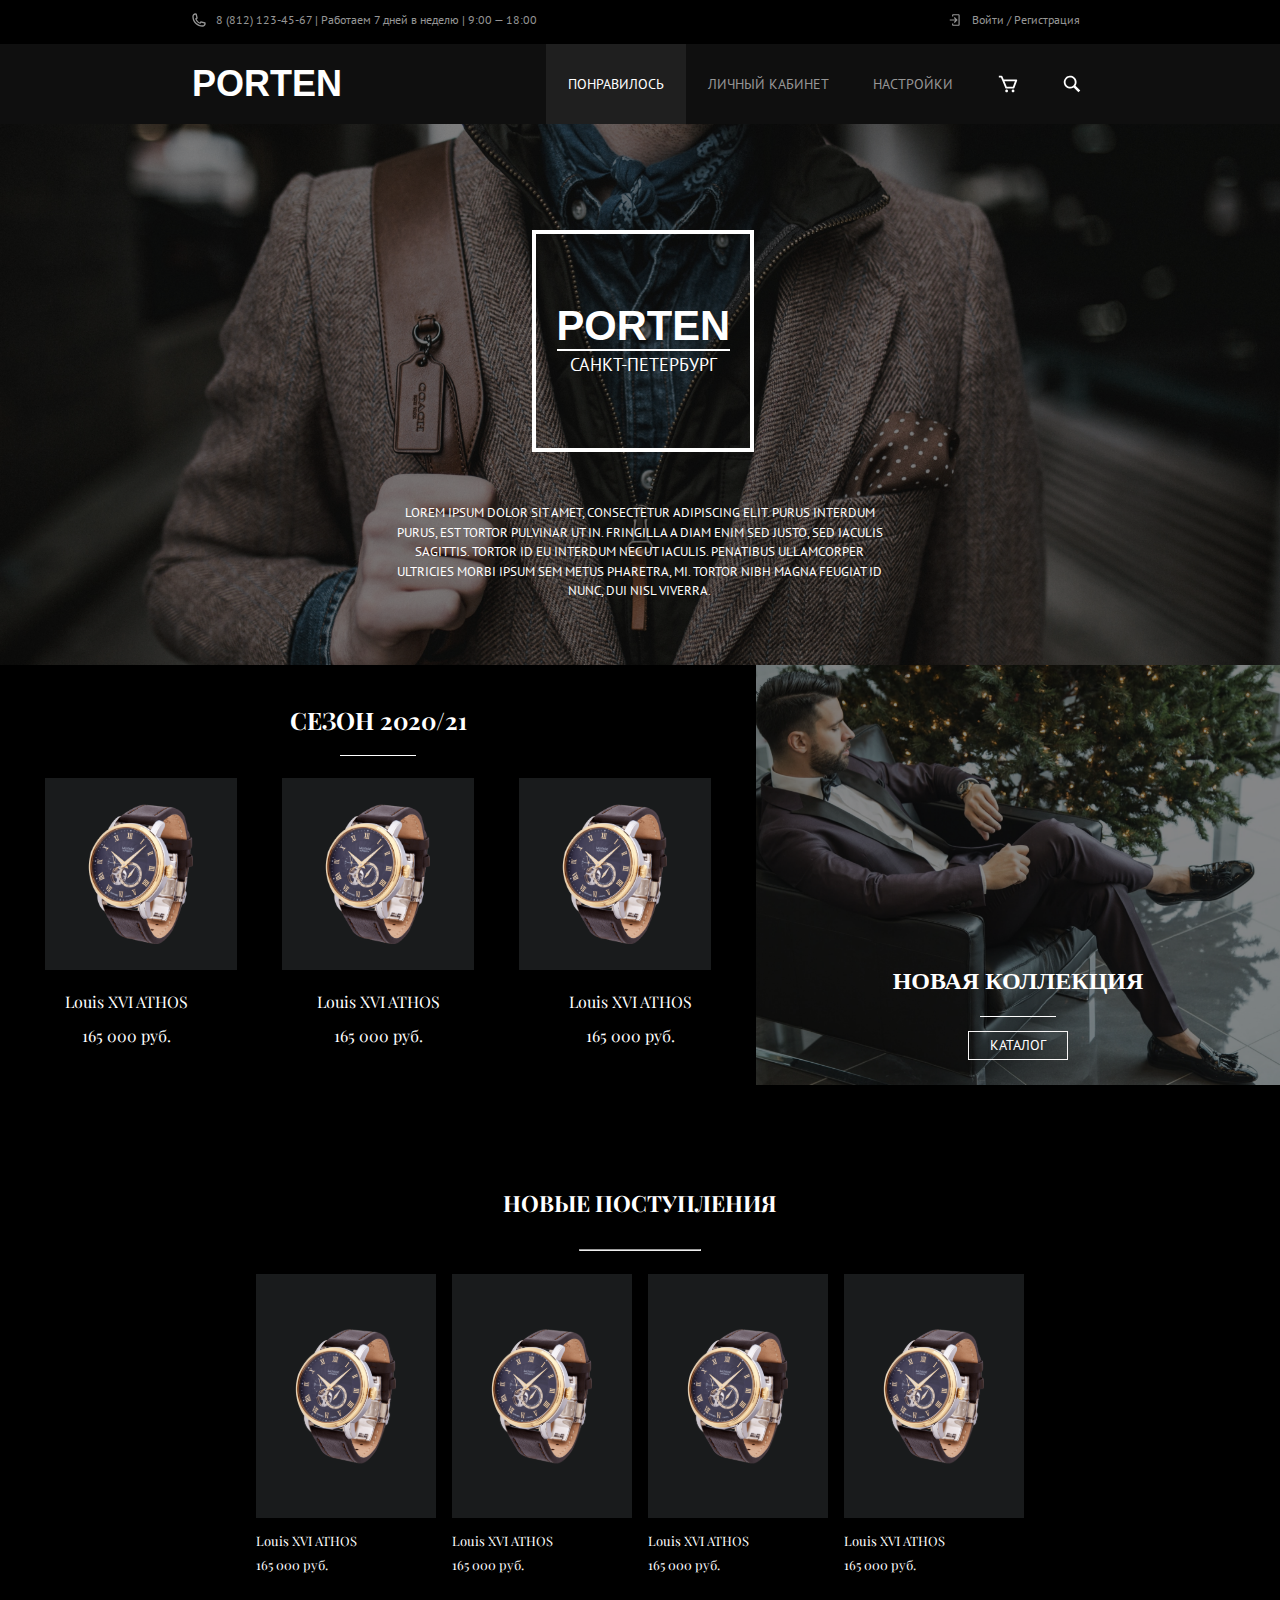
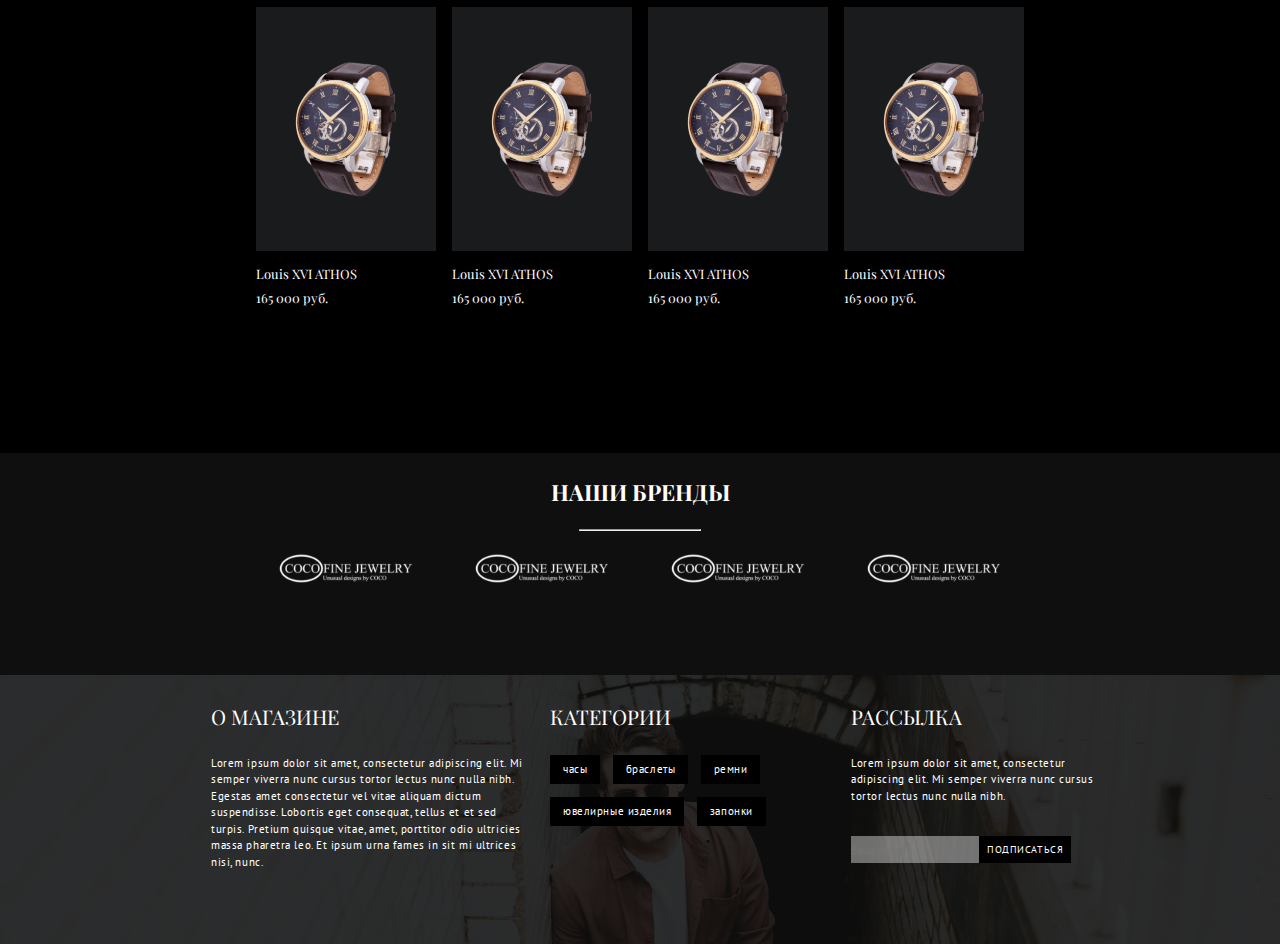
<file: project1/project_1/index.html>
<!DOCTYPE html>
<html lang="en">
<head>
    <meta charset="UTF-8">
    <meta http-equiv="X-UA-Compatible" content="IE=edge">
    <meta name="viewport" content="width=device-width, initial-scale=1.0">
    <link rel="stylesheet" href="assets/styles/normalize.css">
    <link rel="stylesheet" href="assets/styles/style.css">

    <!-- ШРИФТЫ -->
    <link href="https://fonts.googleapis.com/css2?family=DM+Sans:wght@400;700&family=IBM+Plex+Sans:wght@500&family=PT+Sans&display=swap" rel="stylesheet">
    <link href="https://fonts.cdnfonts.com/css/post-no-bills-jaffna" rel="stylesheet">
    <link href="https://fonts.googleapis.com/css2?family=Playfair+Display&display=swap" rel="stylesheet">
    <link rel="preconnect" href="https://fonts.googleapis.com">
    <link rel="preconnect" href="https://fonts.gstatic.com" crossorigin>
    <link href="https://fonts.googleapis.com/css2?family=Playfair+Display&display=swap" rel="stylesheet">
    <link rel="preconnect" href="https://fonts.googleapis.com">
    <link rel="preconnect" href="https://fonts.gstatic.com" crossorigin>
    <link href="https://fonts.googleapis.com/css2?family=PT+Sans&display=swap" rel="stylesheet">

    <title>Project_1</title>
</head>

<body>
    <header>
        <div class="blackpart">
            <div class="workhours">
                <img src="./assets/images/header/phone.svg" alt="phone">
                <p>8 (812) 123-45-67    |    Работаем 7 дней в неделю    |    9:00 — 18:00  </p> 
            </div>
            <div class="login">
                <img src="./assets/images/header/login.svg" alt="log in icon">
                <p>Войти / Регистрация</p>
            </div>
        </div>
        <div class="greypart">
            <div class="porten_header">
                PORTEN
            </div>
            <div class="header-menu">
                <div class="liked">
                    ПОНРАВИЛОСЬ
                </div>
                <div class="cabinet">
                    <div>ЛИЧНЫЙ</div>
                    <div>&nbspКАБИНЕТ</div>
                </div>
                <div class="settings">
                    НАСТРОЙКИ
                </div>
                <div class="carticon">
                    <img src="./assets/images/header//vectorcart.svg" alt="cart icon">
                </div>
                <div class="searchicon" id="searchicon">
                    <img src="./assets/images/header/vectorsearch.svg" alt="search icon">
                </div>
            </div>
        </div>
    </header>
    <main>
        <article class="article_1">
            <div class="background_part1">
                <div class="logo_part1">
                    <div class="porten_part1">PORTEN</div> 
                    <div class="spb_part1">САНКТ-ПЕТЕРБУРГ</div>
                </div>
                <div class="text_part1"></div>
                <div class="text_part1">
                    Lorem ipsum dolor sit amet, consectetur adipiscing elit. Purus interdum purus, est tortor pulvinar ut in. Fringilla a diam enim sed justo, sed iaculis sagittis. Tortor id eu interdum nec ut iaculis. Penatibus ullamcorper ultricies morbi ipsum sem metus pharetra, mi. Tortor nibh magna feugiat id nunc, dui nisl viverra.
                </div>
                <div class="text_part1"></div>
            </div>
        </article>

        <article class="article_2">
            <div class="part2_left">
                <h2 class="title_part2">СЕЗОН 2020/21</h2>
                <img class="line_part2_left"
                src="./assets\images\article_2\Line 2.png" alt="watch">
                <div class="container_images_part2">
                    <img class="watch_part2" src="./assets/images/article_2/620501.png" alt="watch" width="150px">
                    <img class="watch_part2" src="./assets/images/article_2/620501.png" alt="watch" width="150px">
                    <img class="watch_part2" src="./assets/images/article_2/620501.png" alt="watch" width="150px">
                </div>
                <div class="names_part2">
                    <span>Louis XVI ATHOS</span>
                    <span>Louis XVI ATHOS</span>
                    <span>Louis XVI ATHOS</span>
                </div>
                <div class="names_part2">
                    <p>165 000 руб.</p>
                    <p>165 000 руб.</p>
                    <p>165 000 руб.</p>
                </div>
            </div>
            <div class="part2_right">
                <h2 class="new_collection">НОВАЯ КОЛЛЕКЦИЯ</h2>
                <img class="line_part2" src="./assets\images\article_2\Line 2.png" alt="line">
                <button class="catalogue">КАТАЛОГ</button>
                
            </div>
        </article>

        <article class="article_3">
            
        </article>
        <article class="article_4">
            <h2 class="fresh_supplies">НОВЫЕ ПОСТУПЛЕНИЯ</h2>
            <hr class="part4_underline">
            <div class="part4_pics piece1"><img src="./assets/images/article_4/newwatch.svg" alt="newwatch1"></div>
            <div class="part4_pics piece2"><img src="./assets/images/article_4/newwatch.svg" alt="newwatch2"></div>
            <div class="part4_pics piece3"><img src="./assets/images/article_4/newwatch.svg" alt="newwatch3"></div>
            <div class="part4_pics piece4"><img src="./assets/images/article_4/newwatch.svg" alt="newwatch4"></div>
            <div class="part4_names 1">
            <div class="part4_names name1">Louis XVI ATHOS</div>
            <div class="part4_names price1">165 000 руб.</div>
            </div>
            <div class="part4_names 2">
                <div class="part4_names name2">Louis XVI ATHOS</div>
                <div class="part4_names price2">165 000 руб.</div>
            </div>
            <div class="part4_names 3">
                <div class="part4_names name3">Louis XVI ATHOS</div>
                <div class="part4_names price3">165 000 руб.</div>
            </div>
            <div class="part4_names 4">
                <div class="part4_names name4">Louis XVI ATHOS</div>
                <div class="part4_names price4">165 000 руб.</div>
            </div>
            <div class="part4_pics piece5"><img src="./assets/images/article_4/newwatch.svg" alt="newwatch5"></div>
            <div class="part4_pics piece6"><img src="./assets/images/article_4/newwatch.svg" alt="newwatch6"></div>
            <div class="part4_pics piece7"><img src="./assets/images/article_4/newwatch.svg" alt="newwatch7"></div>
            <div class="part4_pics piece8"><img src="./assets/images/article_4/newwatch.svg" alt="newwatch8"></div>
            <div class="part4_names 5">
                <div class="part4_names name5">Louis XVI ATHOS</div>
                <div class="part4_names price5">165 000 руб.</div>
            </div>
            <div class="part4_names 6">
                <div class="part4_names name6">Louis XVI ATHOS</div>
                <div class="part4_names price6">165 000 руб.</div>
            </div>
            <div class="part4_names 7">
                <div class="part4_names name7">Louis XVI ATHOS</div>
                <div class="part4_names price7">165 000 руб.</div>
            </div>
            <div class="part4_names 8">
                <div class="part4_names name8">Louis XVI ATHOS</div>
                <div class="part4_names price8">165 000 руб.</div>
            </div>
        </article>
        <article class="article_5">
            <h2 class="our_brands">НАШИ БРЕНДЫ</h2>
            <hr class="part5_underline">
            <div class="part5_pics piece1"><img src="./assets/images/article_4/brand.svg" alt="brand1" width="140px"></div>
            <div class="part5_pics piece2"><img src="./assets/images/article_4/brand.svg" alt="brand2" width="140px"></div>
            <div class="part5_pics piece3"><img src="./assets/images/article_4/brand.svg" alt="brand3" width="140px"></div>
            <div class="part5_pics piece4"><img src="./assets/images/article_4/brand.svg" alt="brand4" width="140px"></div>
            
        </article>
    </main>
    <footer class="footer">
        <div class="footer_space1"></div>
        <div class="about_footer footer1">О МАГАЗИНЕ</div>
        <div class="category_footer footer2">КАТЕГОРИИ</div>
        <div class="mail_footer footer3">РАССЫЛКА</div>
        <div class="footer_space2"></div>
        <div class="footer_space3"></div>
        <div class="about_footer_text footer4">Lorem ipsum dolor sit amet, consectetur adipiscing elit. Mi semper viverra nunc cursus tortor lectus nunc nulla nibh. Egestas amet consectetur vel vitae aliquam dictum suspendisse. Lobortis eget consequat, tellus et et sed turpis. Pretium quisque vitae, amet, porttitor odio ultricies massa pharetra leo. Et ipsum urna fames in sit mi ultrices nisi, nunc.</div>
        <div class="category_footer_items footer5">
            <div class="footer5 item1">часы</div>
            <div class="footer5 item2">браслеты</div>
            <div class="footer5 item3">ремни</div>
            <div class="footer5 item4">ювелирные изделия</div>
            <div class="footer5 item5">запонки</div>
        </div>
        <div class="mail_footer_content footer6">
            <div class="mail_footer_text">Lorem ipsum dolor sit amet, consectetur adipiscing elit. Mi semper viverra nunc cursus tortor lectus nunc nulla nibh.</div>
            <div class="subscribe">
                <input type="text" placeholder="Ваша почта" class="mail_footer_form">
                <input type="submit" value="ПОДПИСАТЬСЯ" class="subscribe_button"></input>
                <!-- <div class="subscribe_button">ПОДПИСАТЬСЯ</div> -->
            </div>
        </div>
        <div class="footer_space4"></div>
    </footer>
</body>

</html>
</file>
<file: project1/project_1/assets/styles/style.css>
/*HEADER*/
.blackpart {
    background-color: black;
    height: 44px;
    display: flex;
    justify-content: space-between;
    align-items: baseline;
}

.workhours {
    margin-left: 15vw;
    width: 370px;

    display: flex;
    gap: 10px;

    color: #969696;
    font-family: 'PT Sans', sans-serif;
    font-style: normal;
    font-weight: 400;
    font-size: 12px;
    line-height: 16px;
}

.login {
    width: 140px;
    margin-right: 15vw;

    display: flex;
    gap: 10px;

    color: #969696;
    font-family: 'PT Sans', sans-serif;
    font-style: normal;
    font-weight: 400;
    font-size: 12px;
    line-height: 16px;
}

.greypart {
    background-color: #0F0F0F;
    height: 80px;
    display: flex;
    justify-content: space-between;
    align-items: center;
    gap: 18vw;
}

.porten_header {
    margin-left: 15vw;

    color: white;
    font-family: 'Post No Bills Jaffna', sans-serif;
    font-style: normal;
    font-weight: 700;
    font-size: 36px;
    line-height: 54px;
}

.liked {
    background-color: #1F1F1F;
    color: white;
    border: none;
}

.cabinet,
.settings {
    color: #969696;
}

.carticon,
.searchicon {
    color: white;
}

.liked,
.cabinet,
.settings,
.carticon {
    padding: 22px;

    display: flex;
    align-items: center;

    font-family: 'PT Sans', sans-serif;
    font-style: normal;
    font-weight: 400;
    font-size: 14px;
    line-height: 18px;
    text-transform: uppercase;
}

.searchicon {
    padding-bottom: 22px;
    padding-top: 22px;
    padding-left: 22px;
    padding-right: 10px;

    display: flex;
    align-items: center;

    font-family: 'PT Sans', sans-serif;
    font-style: normal;
    font-weight: 400;
    font-size: 14px;
    line-height: 18px;
    text-transform: uppercase;
}

.header-menu {
    margin-right: 15vw;
    width: 40.5vw;
    height: 100%;

    display: flex;
    justify-content: flex-end;
    align-items: stretch;

}


/*article_1*/

.background_part1 {
    background-image: url(../images/article_1/background_part1.png);
    background-size: cover;
    background-repeat: no-repeat;

    display: grid;
    grid-template-rows: 1fr min-content;
    grid-template-columns: minmax(10vw, 31vw) min-content minmax(10vw, 31vw);
    grid-template-columns: 1fr 38vw 1fr;
}

.logo_part1 {
    grid-area: 1 / 1 / 2 / 4;

    border: 4px solid white;
    width: 16.7vw;
    height: 16.7vw;
    margin-left: 41.6vw;
    margin-top: 8.3vw;
    margin-bottom: 4vw;

    display: flex;
    flex-wrap: wrap;
    flex-direction: column;
    justify-content: center;
    align-items: center;
}

.porten_part1 {
    border-bottom: 2px solid white;
    color: white;
    font-family: 'Post No Bills Jaffna', sans-serif;
    font-style: normal;
    font-weight: 700;
    font-size: calc(15px + 40 * (100vw / 1920));
    line-height: 46px;
}

.spb_part1 {
    color: white;
    font-family: PT Sans;
    font-size: calc(10px + 12 * (100vw / 1920));
    font-weight: 400;
    line-height: 28px;
    letter-spacing: 0em;
    text-align: center;
}

.text_part1 {
    margin-bottom: 5vw;

    color: #ffffff;
    font-family: 'PT Sans', sans-serif;
    font-style: normal;
    font-weight: 400;
    font-size: calc(7px + 9 * (100vw / 1920));;
    line-height: 150%;
    text-transform: uppercase;
    text-align: center;
}


/*article_2*/

.article_2 {
    display: flex;
}

.part2_left {
    width: 60%;
    background-color: black;
    display: flex;
    flex-direction: column;
}

.title_part2 {
    display: flex;
    justify-content: center;
    color: white;
    font-family: 'Playfair Display', serif;
    padding-top: 3%;
}

.line_part2_left {
    width: 10%;
    align-self: center;
}

.container_images_part2 {
    display: flex;
    justify-content: space-around;
    padding: 3%;
}

.watch_part2 {
    padding: 3%;
    background-color: #191B1C;
    background-size: 325px 260px !important;
}

.names_part2 {
    display: flex;
    justify-content: space-around;
    align-items: center;
    
    color: white;
    font-family: 'Playfair Display', serif;
}

.part2_right {
    display: flex;
    flex-direction: column;
    justify-content: flex-end;
    align-items: center;

    width: 40%;
    height:400px;
    padding: 10px;
    background-image:url(../images/article_2/Rectangle8.png);
    background-size: cover;
    color: white;
}

.line_part2 {
    width: 15%;
}

.catalogue {
    width: 100px;
    margin: 3%;
    font-family:'PT Sans';
    color: white;
    background-color: transparent;
    border: 1px solid #f8f6f6; 
    font-size: 14px;
    padding: 5px 20px;
}

/*article_3*/

/*article_4*/
.article_4 {
    background-color: #000000;
    color: #ffffff;
    font-family: 'Playfair Display', serif;
    display: grid;
    grid-gap: 2%;
    grid-template-columns: repeat(4,1fr);
    grid-template-rows: 1.2fr 3fr 0.5fr 3fr 0.5fr;
    padding-top: 5%;
    padding-left: 20%;
    padding-right: 20%;
    padding-bottom: 10%;
}
.fresh_supplies {
    grid-area: 1/1/2/5;
    align-self: center;
    justify-self: center;
    font-size: 1.4em;
    letter-spacing: 0em;
    text-align: center;
}
.part4_underline {
    grid-area: 1/1/2/5;
    text-align: right;
    align-self: center;
    justify-self: center;
    margin-top: 100px;
    size: 1px;
    width: 120px;
}
.part4_pics {
    background-color: #191B1C;
    max-width: 100%;
    line-height: 9;
    display: flex;
    justify-content: center;
    align-content: center;
}
.part4_pics>img {
    object-fit: cover;
    width: 80%;
    max-height: 100%;
    justify-self: center;
    align-self: center;
}
.part4_names {
    align-self: center;
    justify-self:flex-start;
    font-size: 0.9em;
    padding-bottom: 0.7em;
    text-align: left;
}

/*article_5*/
.article_5 {
    background-color: #0F0F0F;
    color: #ffffff;
    font-family: 'Playfair Display', serif;
    display: grid;
    grid-gap: 2%;
    grid-template-columns: repeat(4,1fr);
    grid-template-rows: 70% 30%;
    padding-left: 20%;
    padding-right: 20%;
    padding-bottom: 7%;
}
.our_brands {
    grid-area: 1/1/2/5;
    font-size: 1.4em;
    line-height: 42px;
    letter-spacing: 0em;
    text-align: center;
}
.part5_underline {
    grid-area: 1/1/2/5;
    text-align: right;
    align-self: center;
    justify-self: center;
    margin-top: 70px;
    size: 1px;
    width: 120px;
}
.part5_pics {
    display: flex;
    justify-content: center;
    align-content: center;
    max-width: 100%;
}
.part5_pics>img {
    object-fit: cover;
    width: 80%;
    max-height: 100%;
    justify-self: center;
}
/*FOOTER*/

.footer {
    height: 21vw;

    background-image: url(../images/footer/background_footer.png);
    background-size: cover;
    background-repeat: no-repeat;

    display: grid;
    grid-template-columns: 15vw 25vw 22vw 19vw 15vw;
    grid-template-rows: 20% 80%;
    justify-items:flex-start;
    align-items: flex-start;
    row-gap: 2vw;
    column-gap: 1.5vw;


    color: white;
}

.footer1,
.footer2,
.footer3 {
    align-self: flex-end;

    font-family: 'Playfair Display';
    font-size: calc(13px + 11 * (100vw / 1920));
    line-height: 117%;
    text-transform: uppercase;
}

.footer4,
.footer5,
.footer6 {
    align-self: flex-start;

    font-family: 'PT Sans';
    font-style: normal;
    font-weight: 400;
    font-size: calc(5px + 9 * (100vw / 1920));
    line-height: 150%;
    letter-spacing: 0.05em;
}

.category_footer_items {
    display: flex;
    flex-wrap: wrap;
    gap: 1vw;
}

.footer5 .item1,
.item2,
.item3,
.item4,
.item5 {
    padding-top: 0.5vw;
    padding-bottom: 0.5vw;
    padding-left: 1vw;
    padding-right: 1vw;

    background-color: #000000;
    background-size: contain;
}

.subscribe {
    padding-top: 2.5vw;

    display: flex;
    flex-direction: row;
}

.mail_footer_form {
    height: 2.1vw;
    width: 10vw;
    padding:0px;

    background-color: rgba(255, 255, 255, 0.4);
    border: none;

}

.mail_footer_form ::-webkit-input-placeholder {
    color: #ffffff;
    }

.mail_footer_form::-moz-placeholder {
    color: #ffffff;
    }

.subscribe_button {
    height: 2.1vw;
    width: 7.2vw;
    padding:0px;

    background-color: #000000;
    color: white;
    border: none; 

    text-align: center;
    font-family: 'PT Sans';
    font-style: normal;
    font-weight: 400;
    font-size: calc(3px + 11 * (100vw / 1920));;
    line-height: 150%;
    letter-spacing: 0.05em;
}
@media screen and (max-width: 767px) {
    .article_4 {
        display: grid;
        grid-gap: 2%;
        grid-template-columns: 50% 50%;
        grid-template-rows: 1.2fr 2.5fr 0.5fr 2.5fr 0.5fr 2.5fr 0.5fr 2.5fr 0.5fr;
    }
    .fresh_supplies {
        grid-area: 1/1/2/3;
        font-size: 0.7em;
    }
    .part4_underline {
        grid-area: 1/1/2/3;
        margin-top: 60px;
        width: 40px;
        size: 0.5px;
    }
    .part4_pics>img {
        width: 50%;
    }
    .part4_pics.piece1 {
        grid-area: 2/1/3/2;
    }
    .part4_pics.piece2 {
        grid-area: 2/2/3/3;
    }
    .part4_pics.piece3 {
        grid-area: 4/1/5/2;
    }
    .part4_pics.piece4 {
        grid-area: 4/2/5/3;
    }
    .part4_pics.piece5 {
        grid-area: 6/1/7/2;
    }
    .part4_pics.piece6 {
        grid-area: 6/2/7/3;
    }
    .part4_pics.piece7 {
        grid-area: 8/1/9/2;
    }
    .part4_pics.piece8 {
        grid-area: 8/2/9/3;
    }
    .part4_names {
        font-size: 0.5em;
    }
    .article_5 {
        padding-left: 5%;
        padding-right: 5%;
        padding-bottom: 5%;
    }
    .our_brands {
        font-size: 0.7em;
    }
    .part5_underline {
        margin-top: 50px;
        width: 40px;
        size: 0.5px;
    }
    .part5_pics>img {
        width: 50%;
    }
}

@media screen and (max-width: 767px){
    .article_2 {
        display: flex;
        flex-direction: column;
        font-size: small;
    }

    .part2_left{
        display: flex;
        align-self: center;
        width: 100%;
    }

    .part2_right {
        width: 100%;
    }
}
</file>
